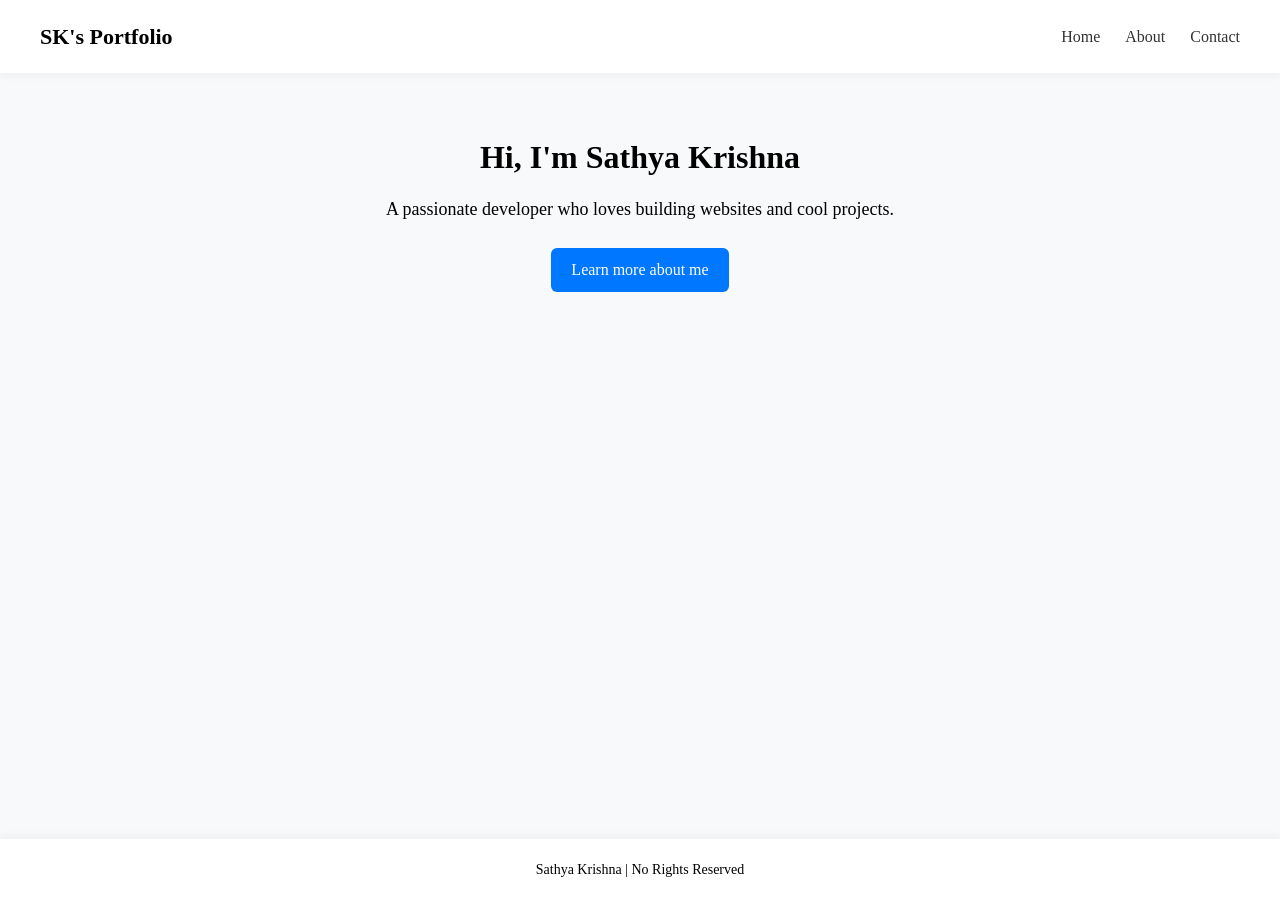
<file: index.html>
<!DOCTYPE html>
<html lang="en">
<head>
    <meta charset="UTF-8">
    <meta name="viewport" content="width=device-width, initial-scale=1.0">
    <link rel="stylesheet" href="styles.css">
    <title>My Portfolio</title>
</head>
<body>
    <header>
        <h1>SK's Portfolio</h1>
        <nav>
            <ul>
                <li><a href="index.html">Home</a></li>
                <li><a href="About.html">About</a></li>
                <li><a href="Contact.html">Contact</a></li>
            </ul>
        </nav>
    </header>
    
    <main>
        <section class="hero">
            <h2>Hi, I'm Sathya Krishna</h2>
            <p>A passionate developer who loves building websites and cool projects.</p>
            <a href="About.html" class="btn">Learn more about me</a>
        </section>
    </main>
    <footer>
        <p>Sathya Krishna | No Rights Reserved</p>
    </footer>
</body>
</html>
</file>
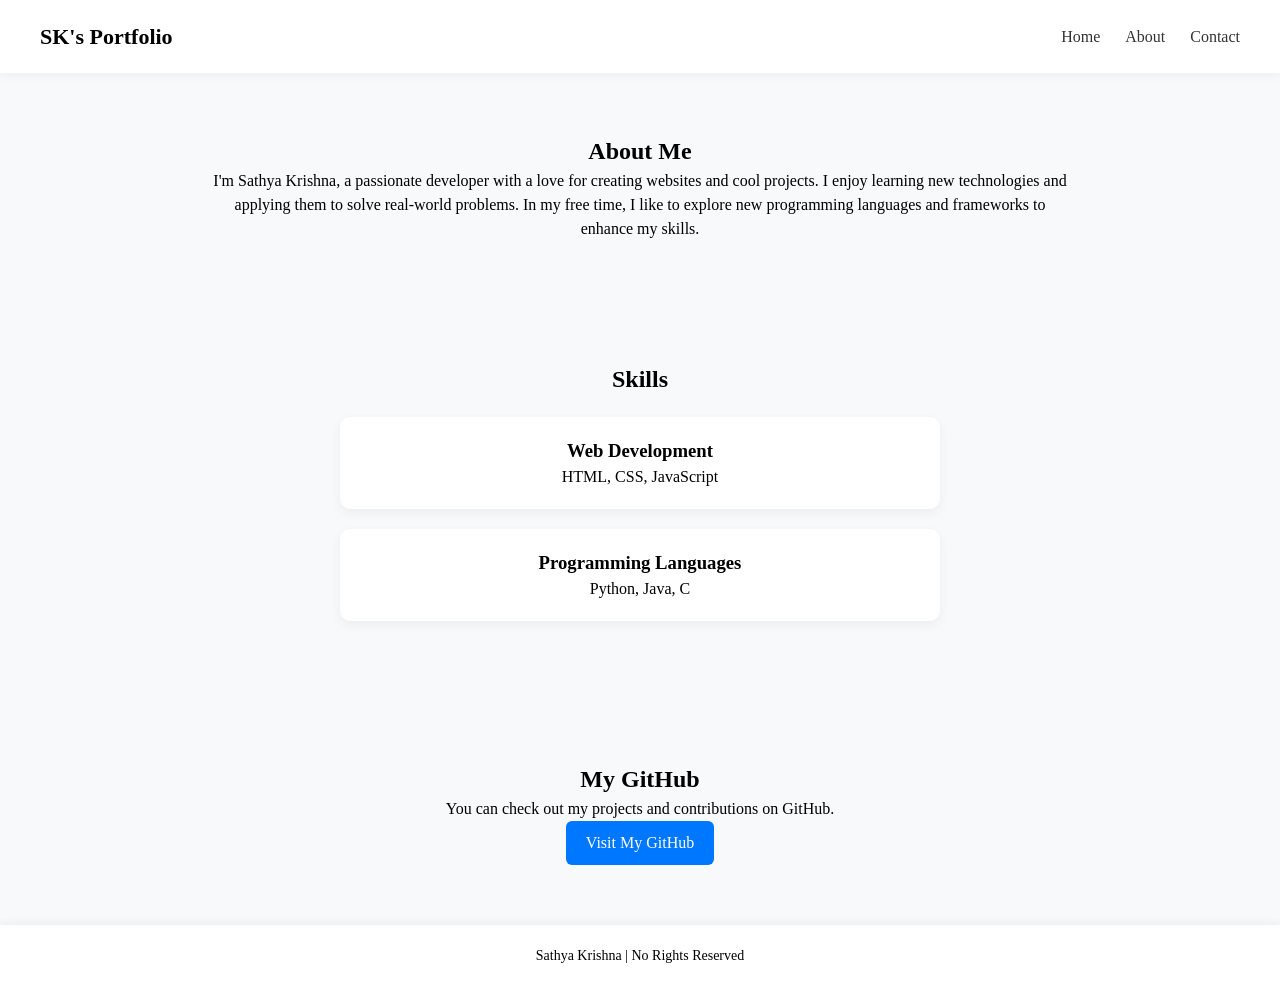
<file: About.html>
<!DOCTYPE html>
<html lang="en">
<head>
    <meta charset="UTF-8">
    <meta name="viewport" content="width=device-width, initial-scale=1.0">
    <link rel="stylesheet" href="styles.css">
    <title>About Me</title>
</head>
<body>
    
    <header>
        <h1>SK's Portfolio</h1>
        <nav>
            <ul>
                <li><a href="index.html">Home</a></li>
                <li><a href="About.html">About</a></li>
                <li><a href="Contact.html">Contact</a></li>
            </ul>
        </nav>
    </header>

    <main>
        <section>
            <h2>About Me</h2>
            <p>
                I'm Sathya Krishna, a passionate developer with a love for creating websites 
                and cool projects. I enjoy learning new technologies and applying them to solve 
                real-world problems. In my free time, I like to explore new programming languages 
                and frameworks to enhance my skills.
            </p>
        </section>

        <section class="content">
            <h2>Skills</h2>
            <div class="card">
                <h3>Web Development</h3>
                <p>HTML, CSS, JavaScript</p>
            </div>
            <div class="card">
                <h3>Programming Languages</h3>
                <p>Python, Java, C</p>
            </div>
        </section>

        <section>
            <h2>My GitHub</h2>
            <p>You can check out my projects and contributions on GitHub.</p>
            <a href="https://github.com/SathyaKrishna-M" class="btn">
                Visit My GitHub
            </a>
        </section>
    </main>

    <footer>
        <p>Sathya Krishna | No Rights Reserved</p>
    </footer>

</body>
</html>
</file>
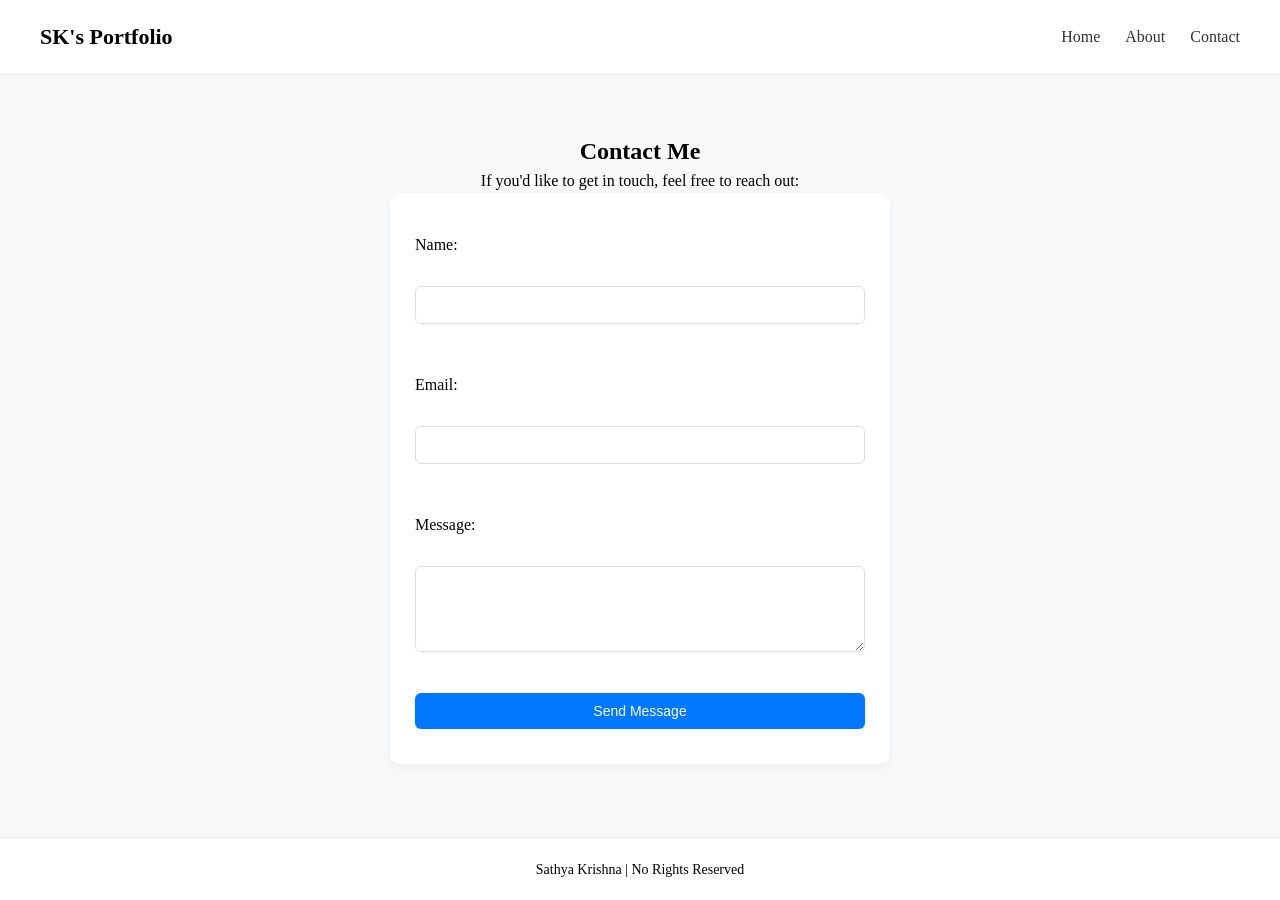
<file: Contact.html>
<!DOCTYPE html>
<html lang="en">
<head>
    <meta charset="UTF-8">
    <meta name="viewport" content="width=device-width, initial-scale=1.0">
    <link rel="stylesheet" href="styles.css">
    <title>Contact Me</title>
</head>
<body>
    <header>
        <h1>SK's Portfolio</h1>
        <nav>
            <ul>
                <li><a href="index.html">Home</a></li>
                <li><a href="About.html">About</a></li>
                <li><a href="Contact.html">Contact</a></li>
            </ul>
        </nav>
    </header>

    <main>
        <section>
            <h2>Contact Me</h2>
            <p>If you'd like to get in touch, feel free to reach out:</p>
            
            <form>
                <label for="name">Name:</label><br>
                <input type="text" id="name" name="name" required><br><br>

                <label for="email">Email:</label><br>
                <input type="email" id="email" name="email" required><br><br>

                <label for="message">Message:</label><br>
                <textarea id="message" name="message" rows="4" required></textarea><br><br>

                <input type="submit" value="Send Message">
            </form>
        </section>
    </main>

    <footer>
        <p>Sathya Krishna | No Rights Reserved</p>
    </footer>
</body>
</html>
</file>
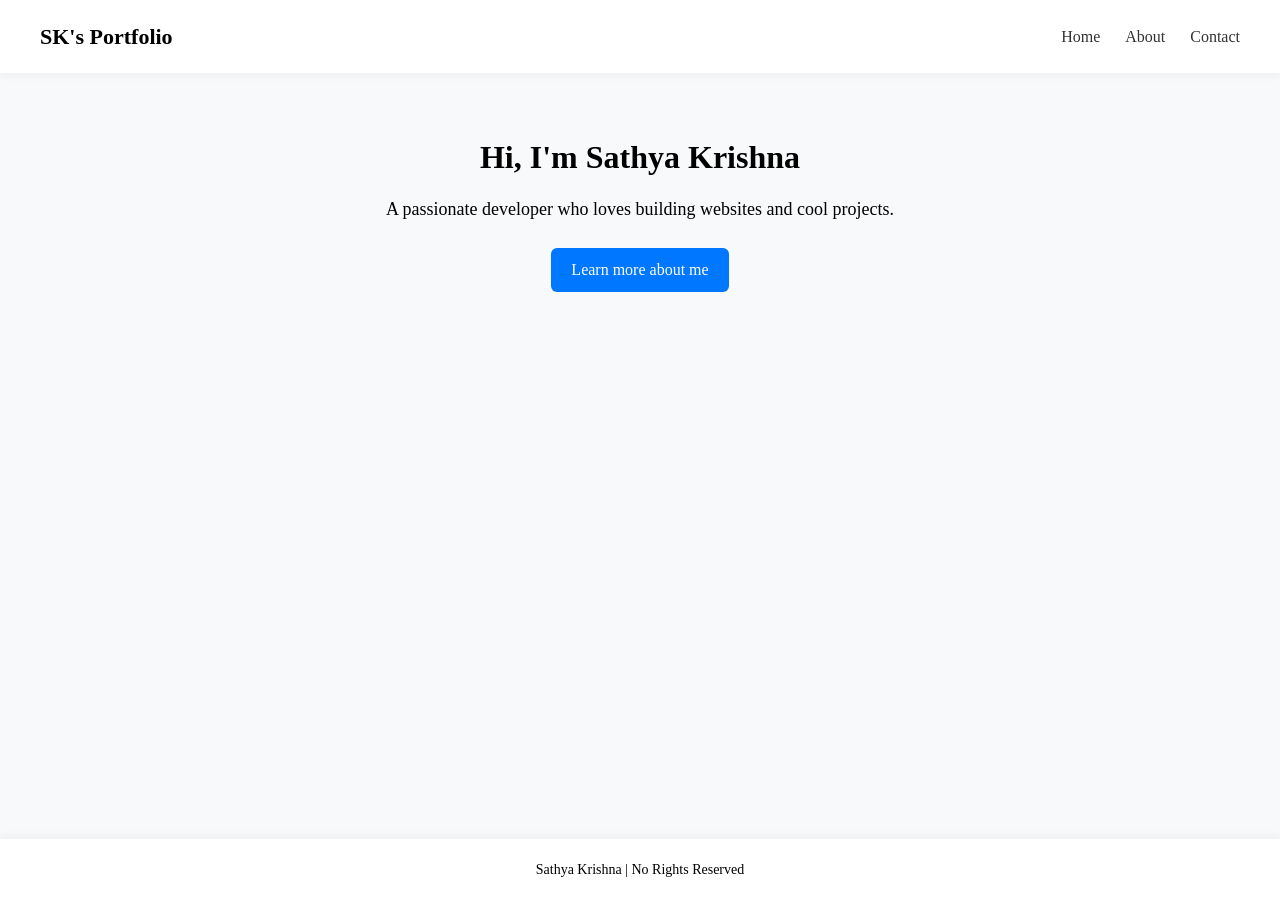
<file: Home.html>
<!DOCTYPE html>
<html lang="en">
<head>
    <meta charset="UTF-8">
    <meta name="viewport" content="width=device-width, initial-scale=1.0">
    <link rel="stylesheet" href="styles.css">
    <title>My Portfolio</title>
</head>
<body>
    <header>
        <h1>SK's Portfolio</h1>
        <nav>
            <ul>
                <li><a href="Home.html">Home</a></li>
                <li><a href="About.html">About</a></li>
                <li><a href="Contact.html">Contact</a></li>
            </ul>
        </nav>
    </header>
    
    <main>
        <section class="hero">
            <h2>Hi, I'm Sathya Krishna</h2>
            <p>A passionate developer who loves building websites and cool projects.</p>
            <a href="About.html" class="btn">Learn more about me</a>
        </section>
    </main>
    <footer>
        <p>Sathya Krishna | No Rights Reserved</p>
    </footer>
</body>
</html>
</file>
<file: styles.css>
* {
    margin: 0;
    padding: 0;
    box-sizing: border-box;
}

body {
    font-family: 'poppins', Inter;
    background-color: #f8f9fa;
    line-height: 1.5;

    display: flex;
    flex-direction: column;
    min-height: 100vh;
}

main {
    flex: 1;
}


h1, h2, h3 {
    font-family: 'Poppins', Inter;
}


header {
    background: white;
    padding: 20px 40px;
    box-shadow: 0 2px 10px rgba(0, 0, 0, 0.05);

    display: flex;
    justify-content: space-between;
    align-items: center;
}

header h1 {
    font-size: 22px;
}


nav ul {
    list-style: none;
    display: flex;
    gap: 25px;
}

nav ul li a {
    text-decoration: none;
    color: #333;
    font-weight: 500;
    transition: 0.3s ease;
}

nav ul li a:hover {
    color: #0077ff;
    border-bottom: 2px solid #0077ff;
    padding-bottom: 3px;
}


section {
    padding: 60px 20px;
    max-width: 900px;
    margin: auto;
    text-align: center;
}

.hero h2 {
    font-size: 32px;
    margin-bottom: 15px;
}

.hero p {
    font-size: 18px;
    margin-bottom: 25px;
}

.btn {
    display: inline-block;
    padding: 10px 20px;
    background: #0077ff;
    color: white;
    text-decoration: none;
    border-radius: 6px;
    transition: 0.3s ease;
    font-weight: 500;
}

.btn:hover {
    background: #005ecb;
}

.card {
    background: white;
    padding: 20px;
    margin: 20px auto;
    border-radius: 10px;
    box-shadow: 0 4px 12px rgba(0, 0, 0, 0.05);
    max-width: 600px;
}

form {
    max-width: 500px;
    margin: auto;
    text-align: left;
    background: white;
    padding: 25px;
    border-radius: 10px;
    box-shadow: 0 4px 12px rgba(0, 0, 0, 0.05);
}

form label {
    display: block;
    margin-bottom: 5px;
    margin-top: 15px;
    font-weight: 500;
}

form input,
form textarea {
    width: 100%;
    padding: 10px;
    border-radius: 6px;
    border: 1px solid #ddd;
    margin-bottom: 10px;
    font-size: 14px;
    font-family: 'Inter', sans-serif;
}

form input:focus,
form textarea:focus {
    outline: none;
    border-color: #0077ff;
}

form button, form input[type="submit"] {
    background: #0077ff;
    color: white;
    border: none;
    padding: 10px 15px;
    border-radius: 6px;
    cursor: pointer;
    transition: 0.3s ease;
    font-weight: 500;
}

form button:hover, form input[type="submit"]:hover {
    background: #005ecb;
}

footer {
    background: white;
    text-align: center;
    padding: 20px;
    box-shadow: 0 -2px 10px rgba(0, 0, 0, 0.05);
    font-size: 14px;
}

@media (max-width: 768px) {

    header {
        flex-direction: column;
        gap: 15px;
    }

    nav ul {
        flex-direction: column;
        gap: 10px;
    }

    section {
        padding: 40px 20px;
    }

}
</file>
